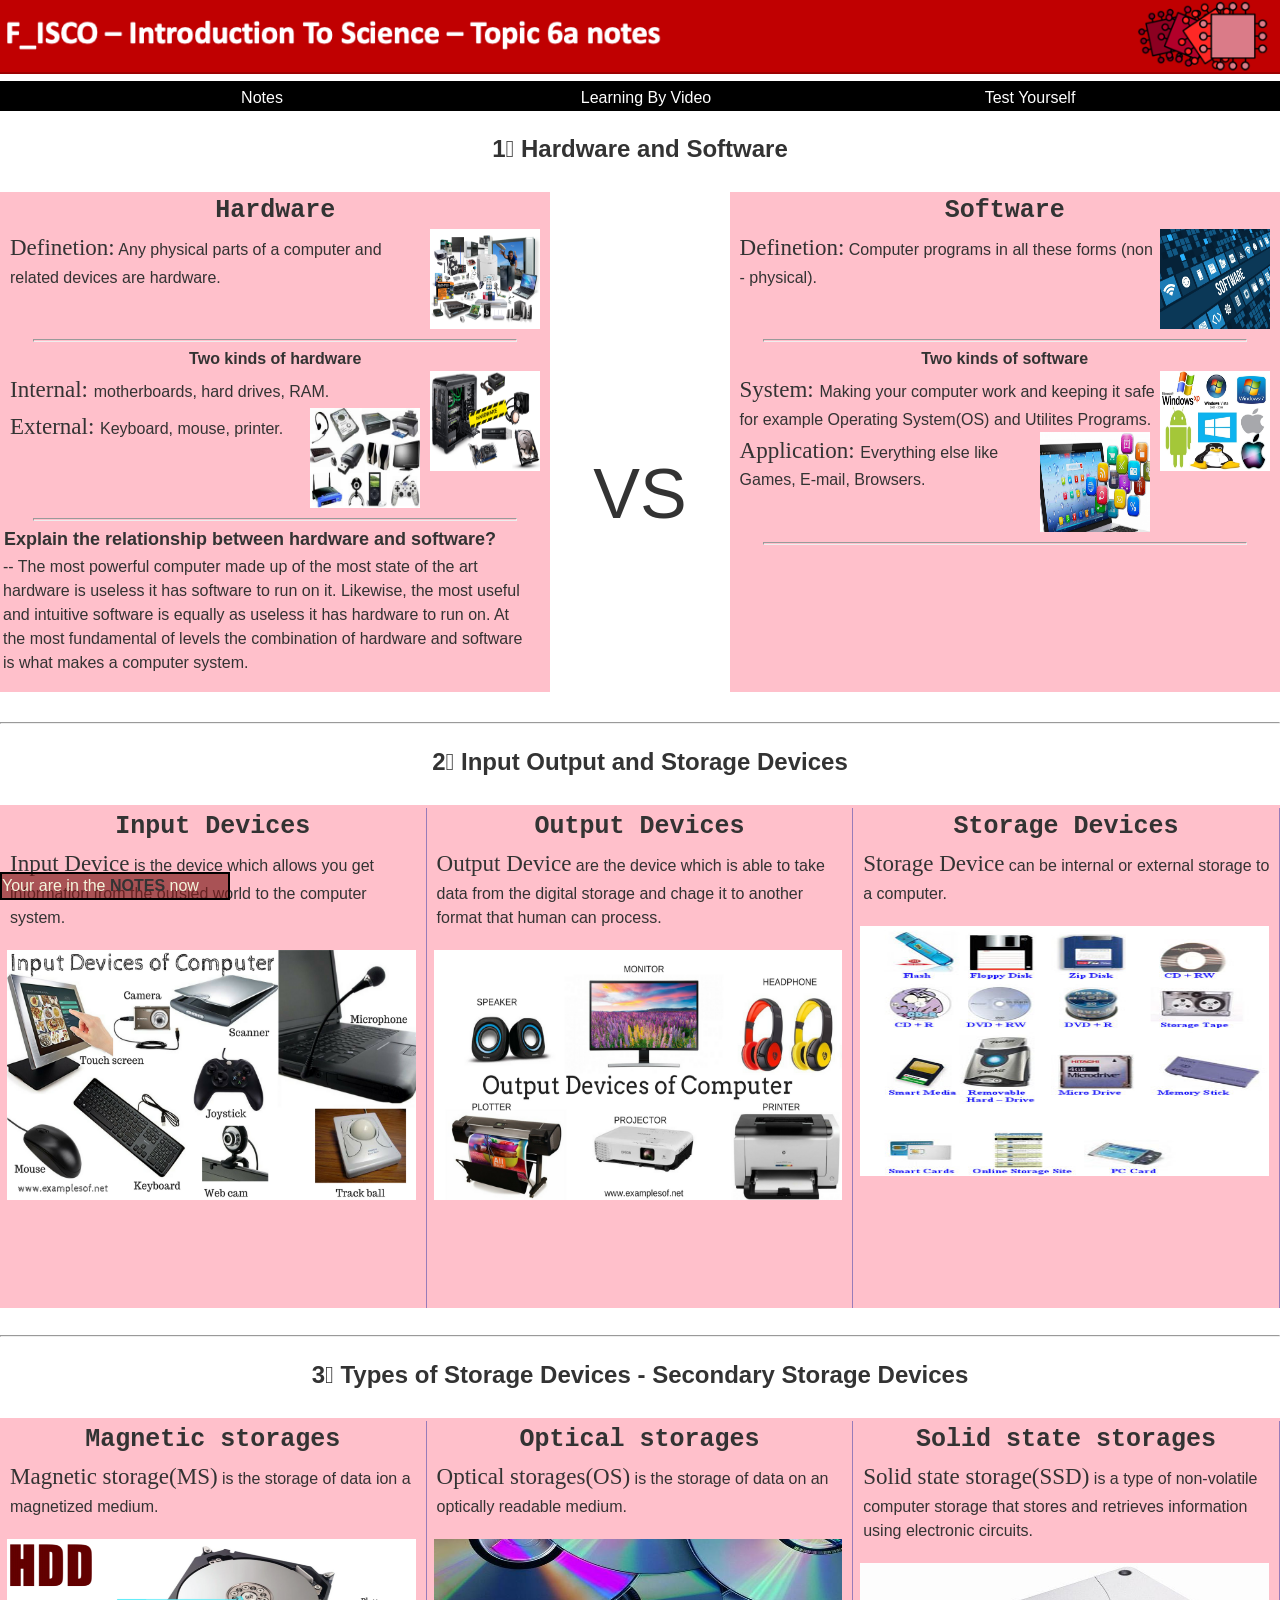
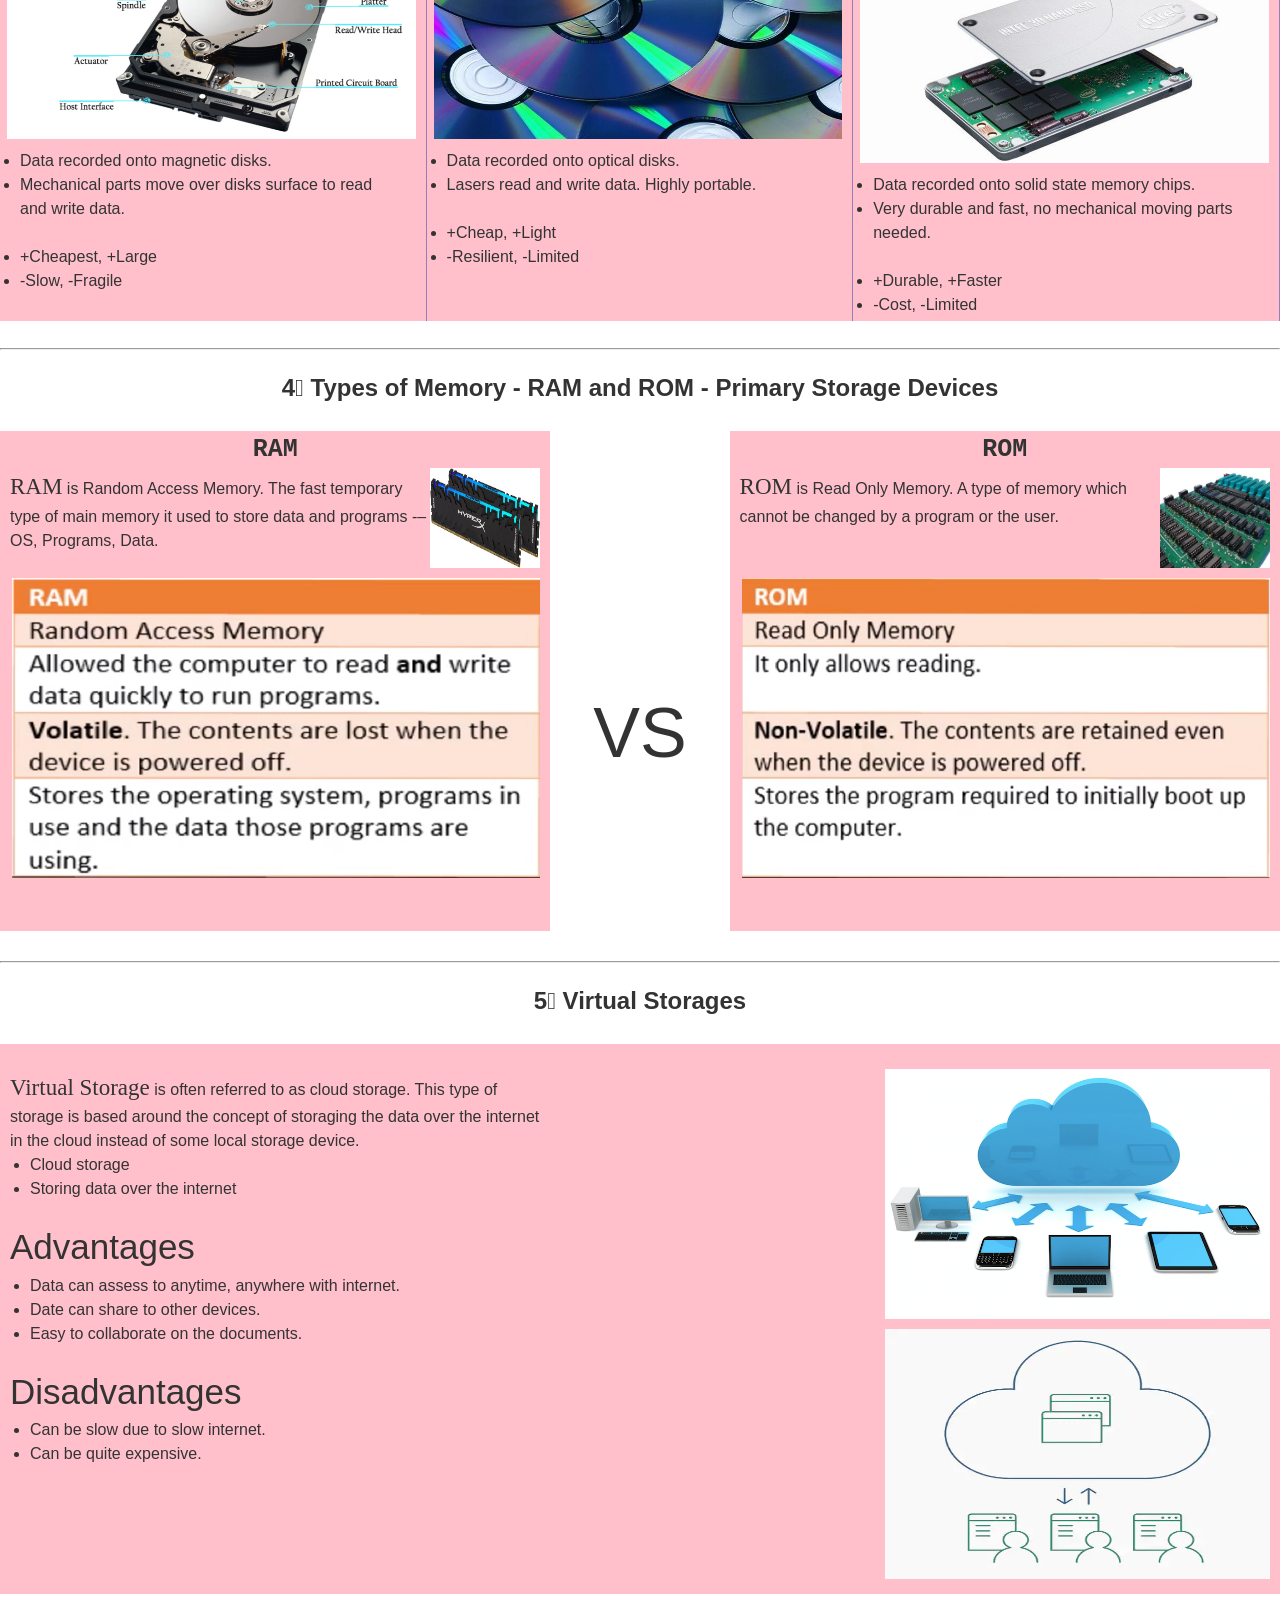
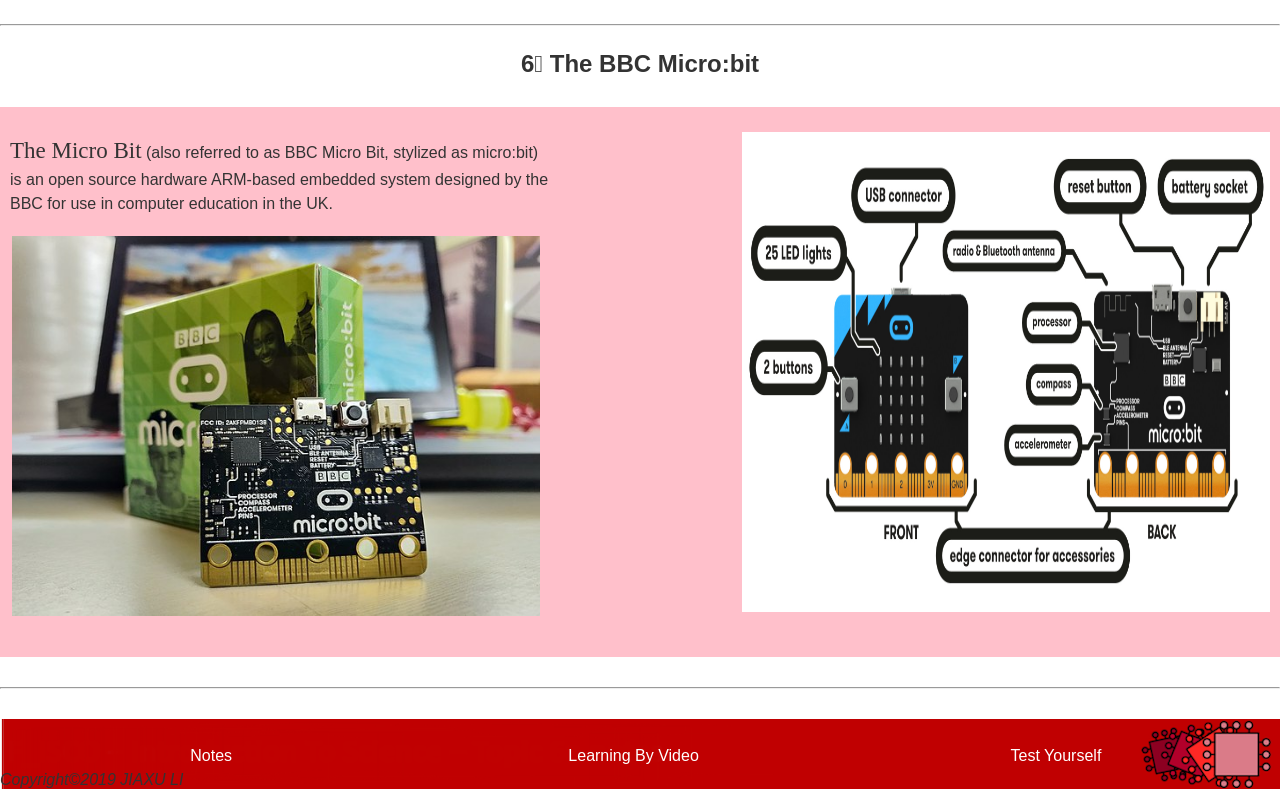
<file: index.html>
<!DOCTYPE html>
<html lang="en">
<head>
    <meta charset="UTF-8">
    <meta name="viewport" content="width=device-width, initial-scale=1.0">
    <meta http-equiv="X-UA-Compatible" content="ie=edge">
    <title>Note</title>
    <link rel="stylesheet" href="css/pc.css">
</head>

<div class="fixnav">
  Your are in the <strong> NOTES </strong> now
</div>

<body>
    <header>
        <img src="image/header1.png" alt="Introduction to science - Topic 6a" >
        <nav>
            <ul>
            <li><a href="#">Notes</a></li>
           
            <li><a href="page/p2.html">Learning By Video</a></li>
            <li><a href="page/p3.html">Test Yourself</a></li>
            </ul>
        </nav>
    </header>



    <main>
    
        <h2>1⃣️ Hardware and Software</h2>
        <div>
            <h3>Hardware</h3>
            <img src="image/hw1.jpg" alt="" width="20%"height="20%" >
            <p><span>Definetion:</span>  Any physical parts of a computer and related devices are hardware.</p>
            
            <hr>
            <h4>Two kinds of hardware</h4>
            <img src="image/inhw.png" alt="" width="20%"height="20%">
            <p><span>Internal: </span>motherboards, hard drives, RAM.</p>
            <img src="image/exhw.jpg" alt="" width="20%"height="20%">
            <p><span>External: </span>Keyboard, mouse, printer.</p>
            <hr>
            <h4 class="exp">Explain the relationship between hardware and software?</h4>
            <p class="longtext"> -- The most powerful computer made up of the most state of the art hardware is useless it has software to run on it. Likewise, the most useful and intuitive software is equally as useless it has hardware to run on. At the most fundamental of levels the combination of hardware and software is what makes a computer system.</p>
        </div>
        <p class="vs">VS</p>
        <div>
            <h3>Software</h3>
            <img src="image/sw1.jpeg" alt="" width="20%"height="20%">
            <p><span>Definetion:</span> Computer programs in all these forms (non - physical).</p>
            <hr>
            <h4>Two kinds of software</h4>
            <img src="image/syssw.jpg" alt="" width="20%"height="20%">
            <p><span>System: </span>Making your computer work and keeping it safe for example Operating System(OS) and Utilites Programs.</p>
            <img src="image/appsw.jpg" alt="" width="20%"height="20%">
            <p><span>Application: </span>Everything else like Games, E-mail, Browsers.</p>
            <hr>
        </div>

       <hr>

        <h2>2⃣️ Input Output and Storage Devices</h2>
        
        <div class="three">
            <div>
                <h3>Input Devices</h3>
                <P><span>Input Device</span> is the device which allows you get information from the outsied world to the computer system.</P>
                <img src="image/inputD.png" alt="" width="96%" height="50%">
            </div>
            <div>
                <h3>Output Devices</h3>
                <p><span>Output Device</span> are the device which is able to take data from the digital storage and chage it to another format that human can process.</p>
                <img src="image/outD.png" alt="" width="96%" height="50%">
                
            </div>
            <div>
                <h3>Storage Devices</h3>
                <p><span>Storage Device</span> can be internal or external storage to a computer.</p>
                <img src="image/storageD.jpg" alt="" width="96%" height="50%">
            </div>
        </div>

        <hr>

        <h2>3⃣️ Types of Storage Devices - Secondary Storage Devices</h2>
        <div class="three">
            <div>
                <h3>Magnetic storages</h3>
                <P><span>Magnetic storage(MS)</span> is the storage of data ion a magnetized medium.</P>
                <img src="image/mD.png" alt="" width="96%" height="40%">
                <ul>
                    <li>Data recorded onto magnetic disks.</li>
                    <li>Mechanical parts move over disks surface to read and write data.</li><br>
                    <li>+Cheapest, +Large</li>
                    <li>-Slow, -Fragile</li>
                </ul>
                
            </div>
            <div>
                <h3>Optical storages</h3>
                <p><span>Optical storages(OS)</span> is the storage of data on an optically readable medium.</p>
                <img src="image/oD.jpg" alt="" width="96%" height="40%">
                <ul>
                    <li>Data recorded onto optical disks.</li>
                    <li>Lasers read and write data. Highly portable.</li><br>
                    <li>+Cheap, +Light</li>
                    <li>-Resilient, -Limited</li>
                </ul>
            </div>
            <div>
                <h3>Solid state storages</h3>
                <p><span>Solid state storage(SSD)</span> is a type of non-volatile computer storage that stores and retrieves information using electronic circuits.</p>
                <img src="image/ssD.jpg" alt="" width="96%" height="40%">
                <ul>
                    <li>Data recorded onto solid state memory chips.</li>
                    <li>Very durable and fast, no mechanical moving parts needed.</li><br>
                    <li>+Durable, +Faster</li>
                    <li>-Cost, -Limited</li>
                </ul>
            </div>
        
        </div>

        <hr>

        <h2>4⃣️ Types of Memory - RAM and ROM - Primary Storage Devices</h2>
        <div>
            <h3>RAM</h3>
            <img src="image/RAM.jpg" alt="" width="20%"height="20%" >
            <p><span>RAM</span> is Random Access Memory. The fast temporary type of main memory it used to store data and programs -– OS, Programs, Data.</p>
            <img src="image/ram.png" alt="" width="96%" height="60%">
        </div>
        <p class="vs">VS</p>
        <div>
            <h3>ROM</h3>
            <img src="image/ROM.jpg" alt="" width="20%"height="20%" >
            <p><span>ROM</span> is Read Only Memory. A type of memory which cannot be changed by a program or the user.</p>
            <img src="image/rom.png" alt="" width="96%" height="60%">
        </div>

        <hr>

        <h2>5⃣️ Virtual Storages</h2>
        <div class="guer">
            <div>
            <p><span>Virtual Storage</span> is often referred to as cloud storage. This type of storage is based around the concept of storaging the data over the internet in the cloud instead of some local storage device.</p>
            <ul class="kongge">
                <li>Cloud storage</li>
                <li>Storing data over the internet</li>
            </ul>
            <p class="pt">Advantages</p>
            <ul class="kongge">
                <li>Data can assess to anytime, anywhere with internet.</li>
                <li>Date can share to other devices.</li>
                <li>Easy to collaborate on the documents.</li>
            </ul>
            <p class="pt">Disadvantages</p>
            <ul class="kongge">
                <li>Can be slow due to slow internet.</li>
                <li>Can be quite expensive.</li>
            </ul>
            </div>
            

            <div class="tu">
            <img src="image/virtralS.png" alt="" width="70%" height="50%">
            <img src="image/vs.jpg" alt=""  width="70%" height="50%">
            </div>
            
        </div>

        <hr>

        <h2>6⃣️ The BBC Micro:bit</h2>
        <div class="guer">
            <div>
                <p><span>The Micro Bit</span> (also referred to as BBC Micro Bit, stylized as micro:bit) is an open source hardware ARM-based embedded system designed by the BBC for use in computer education in the UK.</p>
                <img src="image/micb.jpg" alt="" width="96%" height="80%" style="padding-top:20px">
            </div>
            <div class="tu">
                <img src="image/microbit2.jpg" alt="" width="96%" height="96%">
            </div>
        </div>
       <hr>
    </main>



    <footer>

        <div>
            <ul>
            <li><a href="#">Notes</a></li>
            <li><a href="page/p2.html">Learning By Video</a></li>
            <li><a href="page/p3.html">Test Yourself</a></li>
            <em style="float:left">Copyright&copy2019 JIAXU LI</em>
            </ul>
        </div>
    </footer>
</body>
</html>
</file>
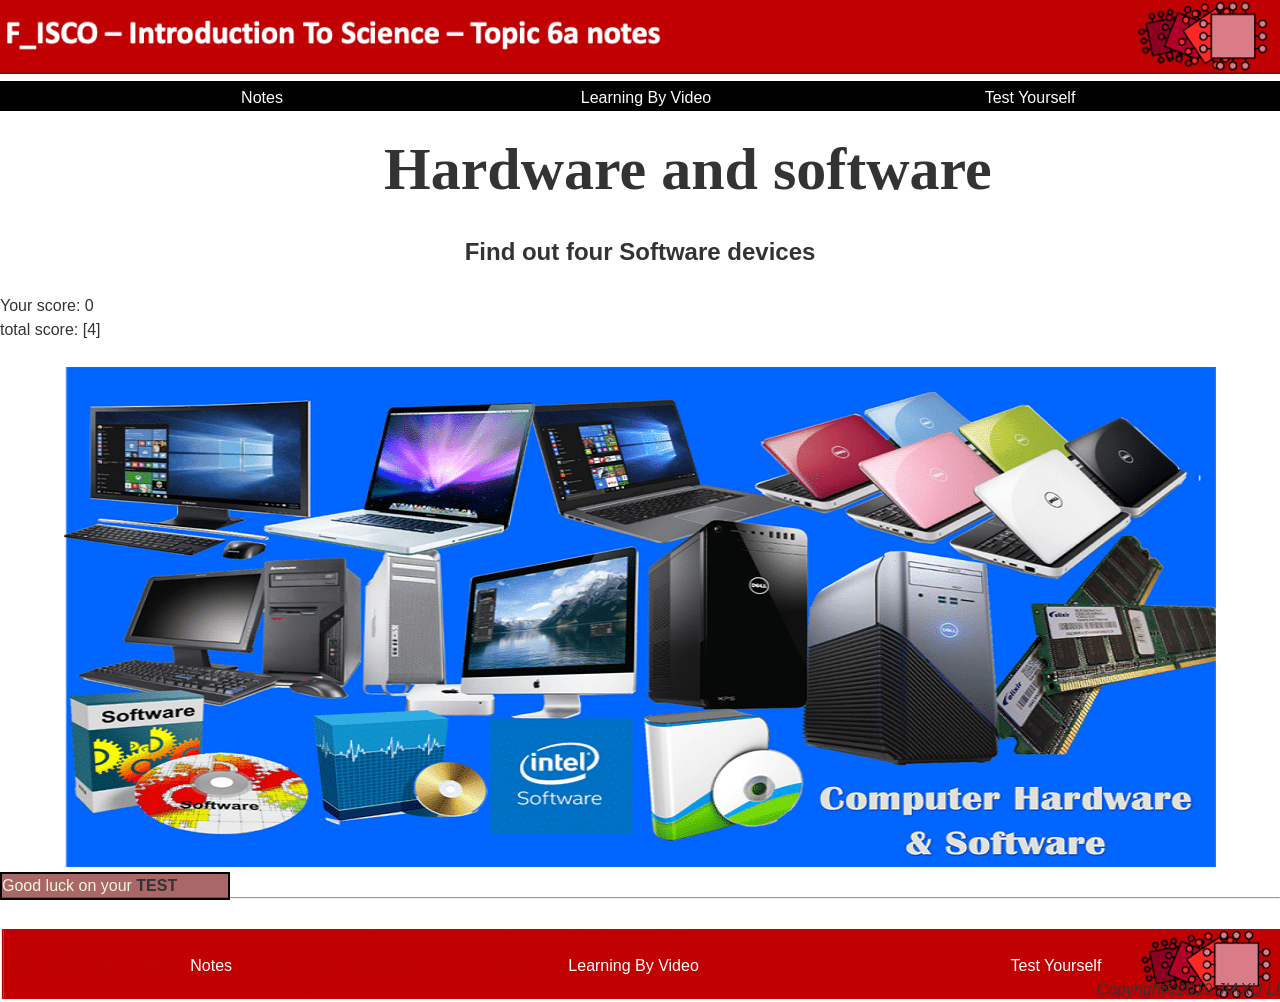
<file: page/p3.html>
<!DOCTYPE html>
<html lang="en">
<head>
    <meta charset="UTF-8">
    <meta name="viewport" content="width=device-width, initial-scale=1.0">
    <meta http-equiv="X-UA-Compatible" content="ie=edge">
    <title>Test</title>
    <link rel="stylesheet" href="../css/pc.css">
    <style>

    #mark01{
        background-color: transparent; 
        border-bottom-color: red;
        width: 100%;
        height: 130px;

    }

    #mark02{
        background-color: transparent; 
        border-bottom-color: red;
        width: 70%;
        height: 130px;

    }

    #mark03{
        background-color: transparent; 
        border-bottom-color: red;
        width: 60%;
        height: 130px;

    }

    #mark04{
        background-color: transparent; 
        border-bottom-color: red;
        width: 60%;
        height: 130px;

    }
    </style>
    
</head>



<body>
    <header>
        <img src="../image/header1.png" alt="Introduction to science - Topic 6a" >
        <nav>
            <ul>
                <li><a href="../index.html">Notes</a></li>  
                <li><a href="p2.html">Learning By Video</a></li>
                <li><a href="#">Test Yourself</a></li>
            </ul>
        </nav>

    </header>

    <main>
        <h1 class="testh1">Hardware and software</h1>
        <h2>Find out four Software devices</h2> <br> 
        Your score: 
        <text id="score01">0</text> <br> total score: [4]  
        <p id="message01"></p>    
        <div class="testimage" id="cool">
                <div class="block01">
                    <div id="disappear01">
                <button class="testbutton1"  onclick="btnAction1()"  >
                    </div>
                </div>

                <div class="block02">
                    <div id="disappear02">
                <button class="testbutton2" onclick="btnAction2()" >
                    </div>
                </div>

                <div class="block03">
                    <div id="disappear03">
                <button class="testbutton3" onclick="btnAction3()" >
                    </div>
                </div>

                <div class="block04">
                    <div id="disappear04">
                <button class="testbutton4" onclick="btnAction4()">
                    </div>
                </div>
            
        </div>
        
    </main>

    <hr>

    <footer>
        <div>
            <ul>
                <li><a href="../index.html">Notes</a></li>
                <li><a href="p2.html">Learning By Video</a></li>
                <li><a href="#">Test Yourself</a></li>
                <em style="float: right;">Copyright&copy2019 JIAXU LI</em>
            </ul>
        </div>
    </footer>
    <div class="fixnav">
  Good luck on your<strong> TEST </strong>
</div>

    <script src="../scripts/p3.js"></script>
</body>
</html>
</file>
<file: css/pc.css>
*{
    margin: 0;
    padding: 0;
    font-family: 'Open Sans', sans-serif;
    box-sizing: border-box;
    color: #333;
    
    line-height: 1.5;
}
/*  header */
html{
    min-width: 1200px
}

header img{
    width: 100%;
}

header ul{ 
    background-color: black;
    width: 100%;
    height: 30px; 
}

header ul li{
    width: 30%;
    padding-top: 5px;
    list-style: none;
    text-align: center;
    float: left;
}

header li a{
    margin: 90px 0  100px 140px;
    text-decoration-line: none;
    color: white;
}

a:hover {
    text-decoration-color: pink;
    text-decoration-line: underline;
}

a:active{
    color: pink;
}

/* main */

main nav {
    --duration: .5s;
    --easing: ease-in-out;
    position: relative;
    width: 220px;
    margin: 20px;
}

main h2{
    text-align: center;
    margin-top:20px; 

}

main div{
    margin-top: 25px;
    margin-bottom: 30px;
    background-color: pink;
    width: 43%;
    height: 500px;
    float: left;

}

.vs{
    font-size: 70px;
    text-align: center;
    padding-top:275px; 
    width: 14%;
    float: left;
}

.pl{
    margin: 20px 0 20px 100px;
}

hr{
    filter: drop-shadow(#987cb9 );
    width: 100%;
    color: #987cb9;
    size: 1;
}

h3{
    text-align: center;
    font-family: 'Courier New', Courier, monospace;
    font-size: 25px;
}

span{
    font-family: Cambria, Cochin, Georgia, Times, 'Times New Roman', serif;
    font-size: 23px;
}

div p{
    padding-top:2px; 
    padding-left:10px; 
}

div hr{
    padding-top: 1px;
    width: 88%;
}

main img{
    float: right;
    margin-right: 10px;
    margin-bottom: 10px;
}

h4{
    text-align: center;
    padding-top:5px; 
}

.exp{
    text-align: left;
    font-size: 18px;
    padding-left:4px; 
}

.longtext{
    padding-left:3px; 
    width: 96%;
}
div hr{
    margin:0px auto;
}

.three{
    background-color: pink;
    width: 100%;
    
}

.three div{
    float: left;
    width: 33.33%;
    border-right:1px solid #987cb9;
    margin:3px auto;
}

.three div p {
    padding-bottom:20px; 
}

.three div ul{
    padding-left:20px; 
    width: 400px;
}

.kongge{
    padding-left: 30px;
}

.guer{
    width: 100%;
    height: 550px;
}

.guer p{
    width: 100%;
    
}

.pt{
    padding-top: 20px;
    font-size: 35px;
    font-family: Impact, Haettenschweiler, 'Arial Narrow Bold', sans-serif;
}

.tu{
    float: right;
}

/* footer */

footer{
    background-image: url("../image/footer1.png");
    width: 100%;
    height: 70px;
    margin-top:30px; 
}

footer ul li{
    width: 33%;
    padding-top: 25px;
    list-style: none;
    text-align: center;
    float: left;
}

footer li a{
    color: white;
    text-decoration: none;
}

/* fixed bar */
.fixnav {
    position: fixed;
    bottom: 0;
    left: 0;
    width: 230px;
    border: 2px solid black;
    color: beige;
    background-color: rgba(126, 27, 27, 0.664);
} 

.fixnav1 {
    position: fixed;
    bottom: -30px;
    left: 0;
    width: 340px;
    height: 23px;
    border: 2px solid black;
    color: beige;
    background-color: rgba(126, 27, 27, 0.664);
} 




/* page2 */

h1{
    padding-top: 1%;
    padding-bottom: 3%;
    font-size: 70px;
    position: relative;
    font-family: cursive;
    margin-left: 44%
    
    
}

.p2three{
    background-color: pink;
    width: 100%;
    height: 80%;
}

.side-nav {
    width:26%; 
}

.side-nav-neibu{
    width: 60%;
    padding-top: 25%;
    padding-left: 3%;
    list-style: none;
}

.side-nav-neibu li{
    padding-top: 18px;
    margin-right: -200px;
}

.side-nav-neibu li:hover{
    font-size: 19px;
}

.p2three div p{
    padding-top:5%; 
    text-align: center;
    font-family: 'Gill Sans', 'Gill Sans MT', Calibri, 'Trebuchet MS', sans-serif;
}
#aVideo{
    margin-left: 10%;
    margin-top: 10%;
    position: relative;
}



/* p3 test */

.testh1{
    padding-bottom: 0;
    font-size: 60px;
    margin-left: 30%;
    font-family: cursive;
}
.testimage{
    margin-left:5%;
    width: 90%;
    background-size: 100% 100%;
    position: relative;
    background-image: url(../image/sftest.png)
    
    
}

.testbutton1{
    background-color: transparent;
    border: 0; 
    width: 100%; 
    height: 130px;
    
}

.testbutton2{
    background-color: transparent;
    border: 0; 
    width: 70%; 
    height: 120px;
    
}

.testbutton3{
    background-color: transparent;
    border: 0; 
    width: 60%; 
    height: 120px;
   
}

.testbutton4{
    background-color: transparent;
    border: 0; 
    width: 60%; 
    height: 120px;
    
}

.block01{
    background-color: transparent;
    margin-left: 10px;
    margin-top: 320px;
    position: absolute;
    height: 100px;
}

.block02{
    background-color: transparent;
    margin-left: 23%;
    margin-top: 330px;
    position: absolute;
    height: 100px;
}

.block03{
    background-color: transparent;
    margin-left: 38%;
    margin-top: 330px;
    position: absolute;
    height: 100px;
}

.block04{
    background-color: transparent;
    margin-left: 51%;
    margin-top: 330px;
    position: absolute;
    height: 100px;
}

#disappear01{
    background-color: transparent;
    height: 100px;
}

#disappear02{
    background-color: transparent;
    height: 100px;
}

#disappear03{
    background-color: transparent;
    height: 100px;
}

#disappear04{
    background-color: transparent;
    height: 100px;
}
</file>
